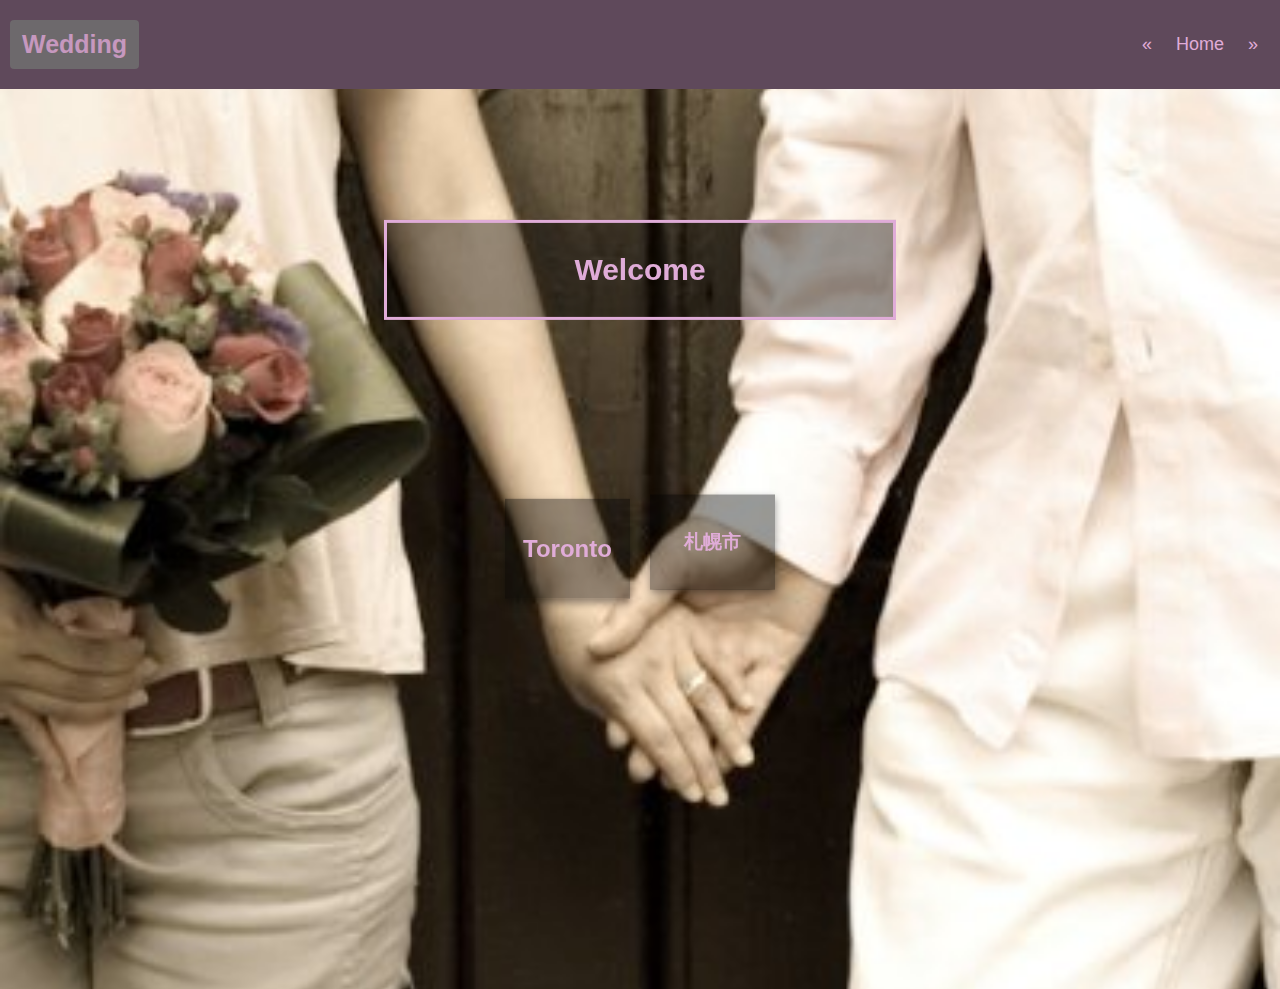
<file: index.html>
<!DOCTYPE html>
<html>
  
  <head>
    <title>
      Test
    </title>
    <meta name="viewport" content="width=device-width, initial-scale=1">
    <link rel="stylesheet" href="styles/index.css">
    <script src="/script/index.js"></script>
  </head>
  <body>

    <div class="header">
      <a href="/index.html" class="logo">Wedding</a>
      <div class="header-right">
        <a>&laquo;</a>
        <a>Home</a>
        <a href="/our_story.html">&raquo; </a>
      </div>
    </div>
    
    <div class="bg-image img2">

      <div class="content">

        <div class="row">
    
    
          <div class="column">
            <div class="card">
              <h2>Toronto</h2>
                <p id="toronto"></p>
            </div>
          </div>
      
          <div class="column">
            <div class="card">
              <h3>札幌市</h3>
                <p id="sapporo"></p> 
            </div>
          </div>
        </div>
      </div>
    </div>

    <div class="bg-text">
      <h1 style="font-size:30px">Welcome</h1>

    </div>
    


  </body>
</html>
</file>
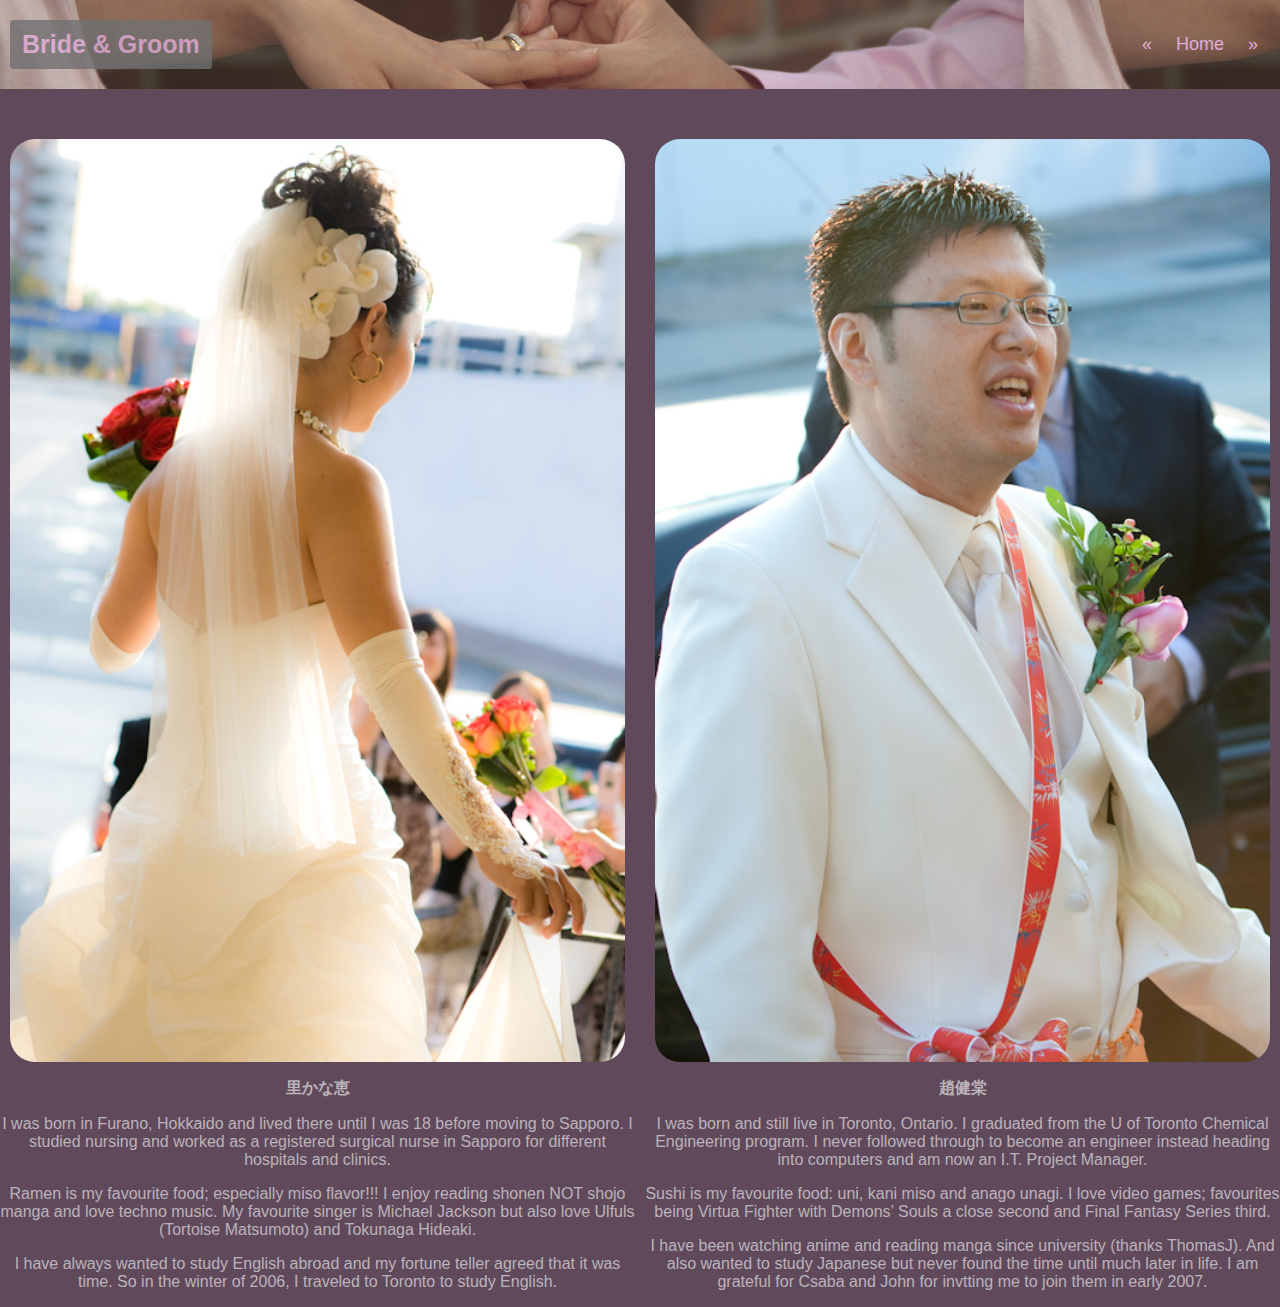
<file: bridegroom.html>
<!DOCTYPE html>
<html>
<head>
  <title>Bride & Groom</title>
  <meta name="viewport" content="width=device-width, initial-scale=1">
  <link rel="stylesheet" href="styles/our_story.css">
  <script src="/script/our_story.js"></script>
</head>
<body>

  <div class="header">
    <a href="/index.html" class="logo">Bride & Groom</a>
    <div class="header-right">
      <a href="/our_story.html">&laquo;</a>
      <a href="/index.html">Home</a>
      <a href="/weddingparty.html">&raquo; </a>
    </div>
  </div>


  <div class="preview-grid">
    <div class="preview">
      <div class="thumbnail-row">
        <img class="thumbnail" src="images/037 - IMG_9762.jpg" style ="display: block; margin-left: auto; margin-right: auto; width: 100%; border-radius: 25px;">
      </div>

      <div style="text-align: center;">
        <p><b>里かな恵</b></p>
        <p>I was born in Furano, Hokkaido and lived there until I was 18 before moving to Sapporo. I studied nursing and worked as a registered surgical nurse in Sapporo for different hospitals and clinics. </p>
        <p>Ramen is my favourite food; especially miso flavor!!! I enjoy reading shonen NOT shojo manga and love techno music. My favourite singer is Michael Jackson but also love Ulfuls (Tortoise Matsumoto) and Tokunaga Hideaki.</p>
        <p>I have always wanted to study English abroad and my fortune teller agreed that it was time. So in the winter of 2006, I traveled to Toronto to study English.</p>
    
      </div>
    </div>

    <div class="preview">
      <div class="thumbnail-row">
        <img class="thumbnail" src="images/020 - IMG_7265.jpg" style ="display: block; margin-left: auto; margin-right: auto; width: 100%; border-radius: 25px;">
      </div>
      <div style="text-align: center;">
        <p><b>趙健棠</b></p>
        <p>I was born and still live in Toronto, Ontario. I graduated from the U of Toronto Chemical Engineering program. I never followed through to become an engineer instead heading into computers and am now an I.T. Project Manager.</p>
        <p>Sushi is my favourite food: uni, kani miso and anago unagi. I love video games; favourites being Virtua Fighter with Demons’ Souls a close second and Final Fantasy Series third.</p>
        <p>I have been watching anime and reading manga since university (thanks ThomasJ). And also wanted to study Japanese but never found the time until much later in life. I am grateful for Csaba and John for invtting me to join them in early 2007.</p>
    
      </div>
    </div>
  </div>


</body>
</html>
</file>
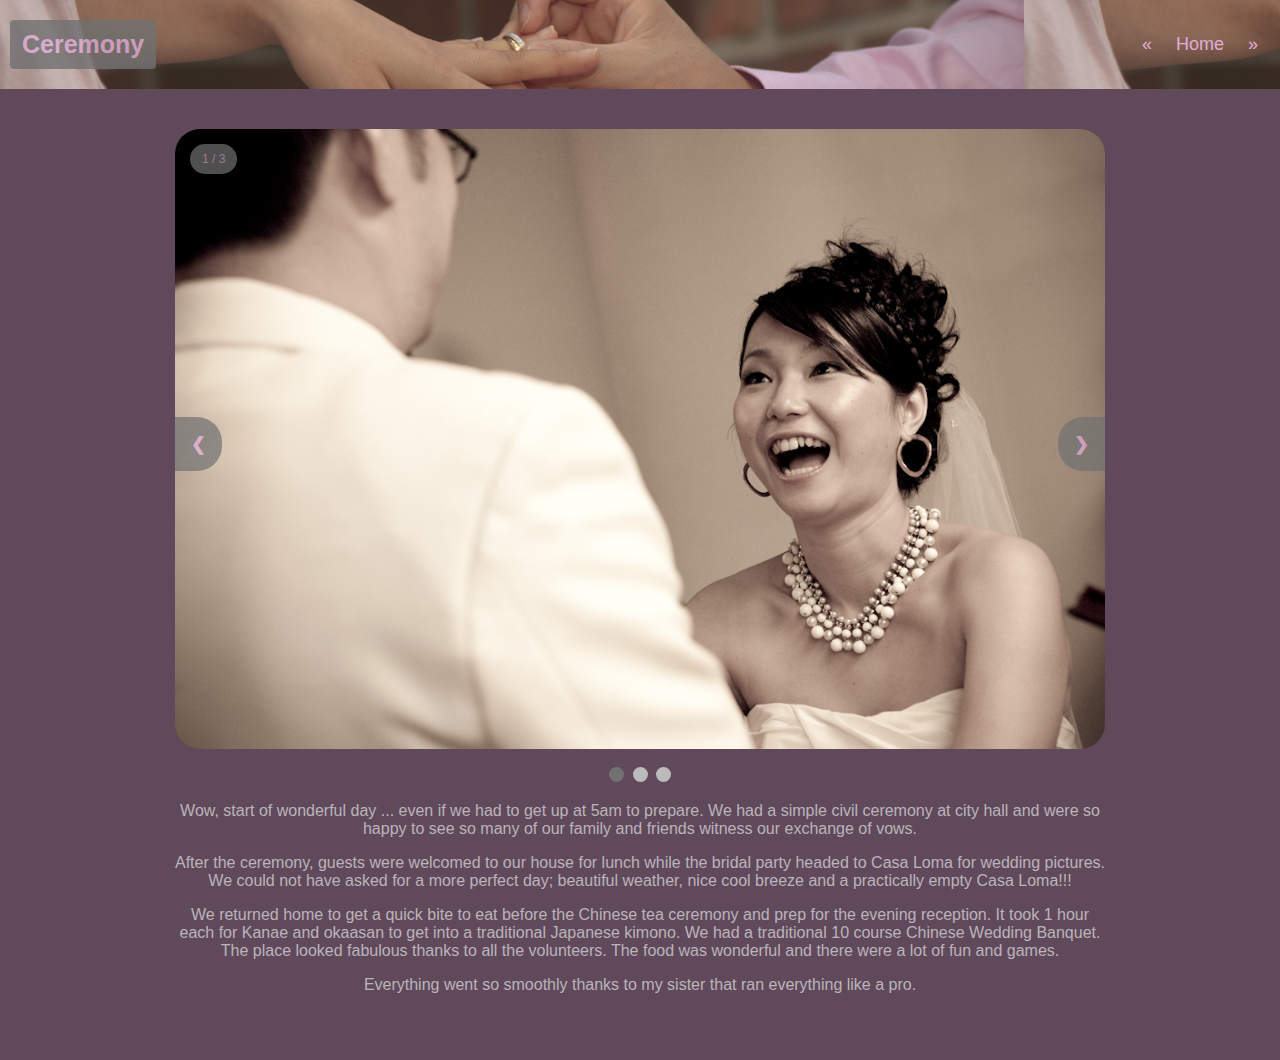
<file: ceremony.html>
<!DOCTYPE html>
<html>
<head>
  <title>Ceremony</title>
  <meta name="viewport" content="width=device-width, initial-scale=1">
  <link rel="stylesheet" href="styles/our_story.css">
  <script src="/script/our_story.js"></script>
</head>
<body>

  <div class="header">
    <a href="/index.html" class="logo">Ceremony</a>
    <div class="header-right">
      <a href="/weddingparty.html">&laquo;</a>
      <a href="/index.html">Home</a>
      <a href="/seating.html">&raquo; </a>
    </div>
  </div>

 


  <div style="margin-top:25px;padding:15px 15px 50px;font-size:16px;display: block; margin-left: auto; margin-right: auto; width: 75%; text-align: center;">

    <div class="slideshow-container">

      <div class="mySlides fade">
        <div class="numbertext">1 / 3</div>
        <img src="/images/063 - IMG_9805.jpg" style="width:100%; border-radius: 25px;">
        <div class="text"></div>
      </div>
      
      <div class="mySlides fade">
        <div class="numbertext">2 / 3</div>
        <img src="/images/D300 IMG_0094.jpg" style="width:100%; border-radius: 25px;">
        <div class="text"></div>
      </div>
      
      <div class="mySlides fade">
        <div class="numbertext">3 / 3</div>
        <img src="/images/200 - IMG_0040.jpg" style="width:100%; border-radius: 25px;">
        <div class="text"></div>
      </div>
      
      <a class="prev" onclick="plusSlides(-1)">❮</a>
      <a class="next" onclick="plusSlides(1)">❯</a>
      
      </div>
      <br>
      
      <div style="text-align:center">
        <span class="dot" onclick="currentSlide(1)"></span> 
        <span class="dot" onclick="currentSlide(2)"></span> 
        <span class="dot" onclick="currentSlide(3)"></span> 
      </div>
      
      <script>
      let slideIndex = 1;
      showSlides(slideIndex);
      
      function plusSlides(n) {
        showSlides(slideIndex += n);
      }
      
      function currentSlide(n) {
        showSlides(slideIndex = n);
      }
      
      function showSlides(n) {
        let i;
        let slides = document.getElementsByClassName("mySlides");
        let dots = document.getElementsByClassName("dot");
        if (n > slides.length) {slideIndex = 1}    
        if (n < 1) {slideIndex = slides.length}
        for (i = 0; i < slides.length; i++) {
          slides[i].style.display = "none";  
        }
        for (i = 0; i < dots.length; i++) {
          dots[i].className = dots[i].className.replace(" active", "");
        }
        slides[slideIndex-1].style.display = "block";  
        dots[slideIndex-1].className += " active";
      }
      </script>

    <p>Wow, start of wonderful day ... even if we had to get up at 5am to prepare.  We had a simple civil ceremony at city hall and were so happy to see so many of our family and friends witness our exchange of vows.</p>
    <p>After the ceremony, guests were welcomed to our house for lunch while the bridal party headed to Casa Loma for wedding pictures.  We could not have asked for a more perfect day; beautiful weather, nice cool breeze and a practically empty Casa Loma!!!</p>
    <p>We returned home to get a quick bite to eat before the Chinese tea ceremony and prep for the evening reception.  It took 1 hour each for Kanae and okaasan to get into a traditional Japanese kimono.  We had a traditional 10 course Chinese Wedding Banquet.  The place looked fabulous thanks to all the volunteers.  The food was wonderful and there were a lot of fun and games.</p>
    <p>Everything went so smoothly thanks to my sister that ran everything like a pro.</p>


  
  </div>
  

</body>
</html>
</file>
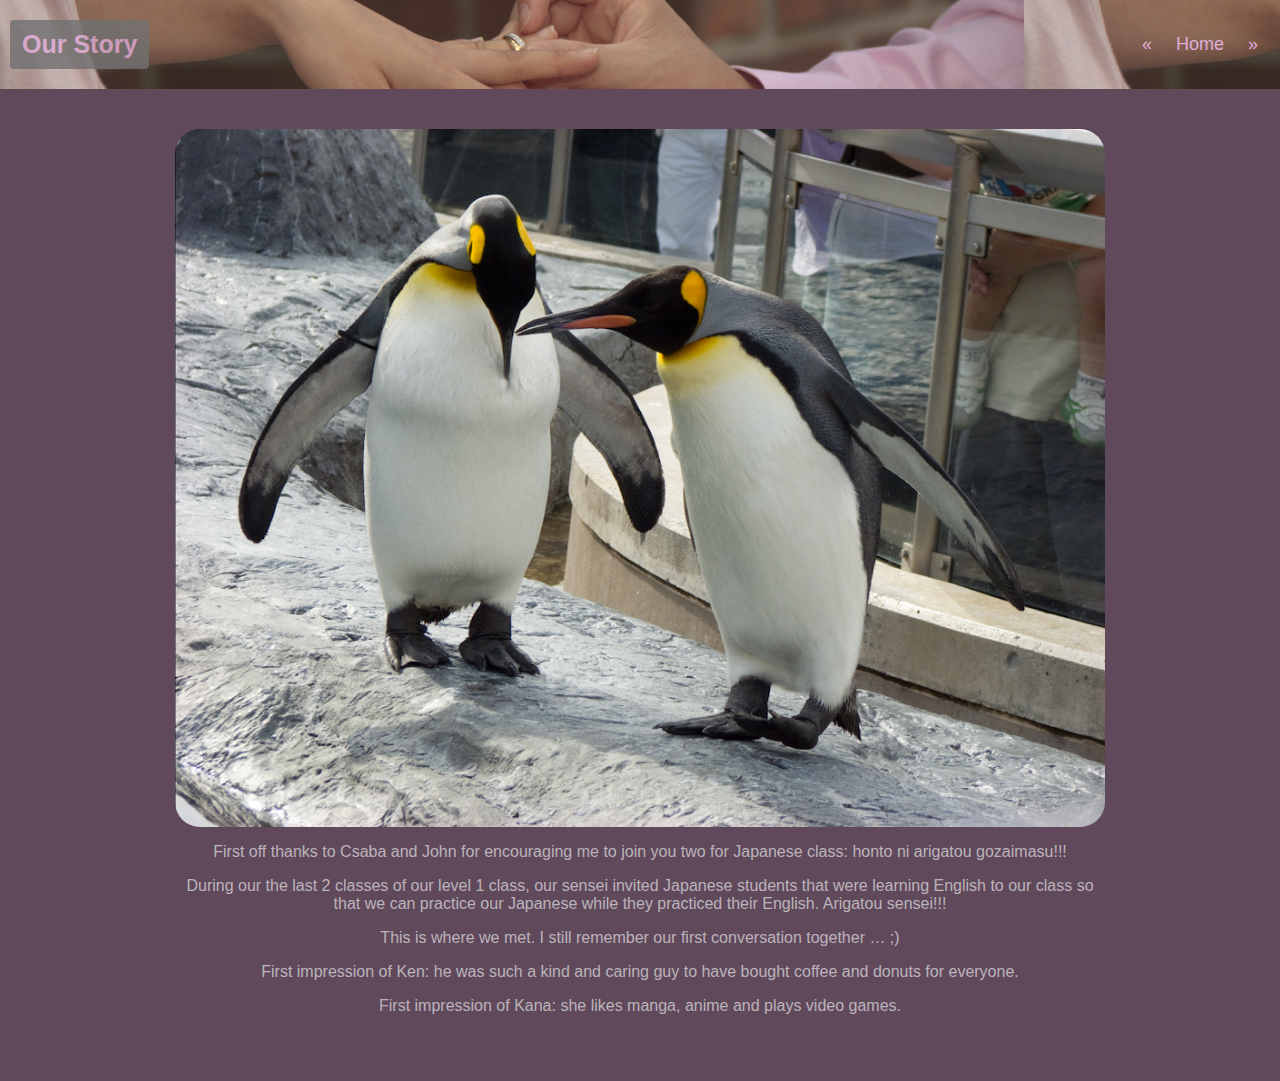
<file: our_story.html>
<!DOCTYPE html>
<html>
<head>
  <title>Our Story</title>
  <meta name="viewport" content="width=device-width, initial-scale=1">
  <link rel="stylesheet" href="styles/our_story.css">
  <script src="/script/our_story.js"></script>
</head>
<body>

  <div class="header">
    <a href="/index.html" class="logo">Our Story</a>
    <div class="header-right">
      <a href="/index.html">&laquo;</a>
      <a href="/index.html">Home</a>
      <a href="/bridegroom.html">&raquo; </a>
    </div>
  </div>
  
  <div style="margin-top:25px;padding:15px 15px 50px;font-size:16px;display: block; margin-left: auto; margin-right: auto; width: 75%; text-align: center;">
    
    <img src="/images/CRW_0085.jpg" style="display: block; margin-left: auto; margin-right: auto; width: 100%; border-radius: 25px;">

    <p>
      First off thanks to Csaba and John for encouraging me to join you two for Japanese class: honto ni arigatou gozaimasu!!!
    </p>
    <p>
      During our the last 2 classes of our level 1 class, our sensei invited Japanese students that were learning English to our class so that we can practice our Japanese while they practiced their English.  Arigatou sensei!!!
    </p>
    <p>
      This is where we met. I still remember our first conversation together … ;)
    </p>
    <p>
      First impression of Ken: he was such a kind and caring guy to have bought coffee and donuts for everyone.
    </p>
    <p>    
      First impression of Kana: she likes manga, anime and plays video games.
    </p>

  
  </div>
  

</body>
</html>
</file>
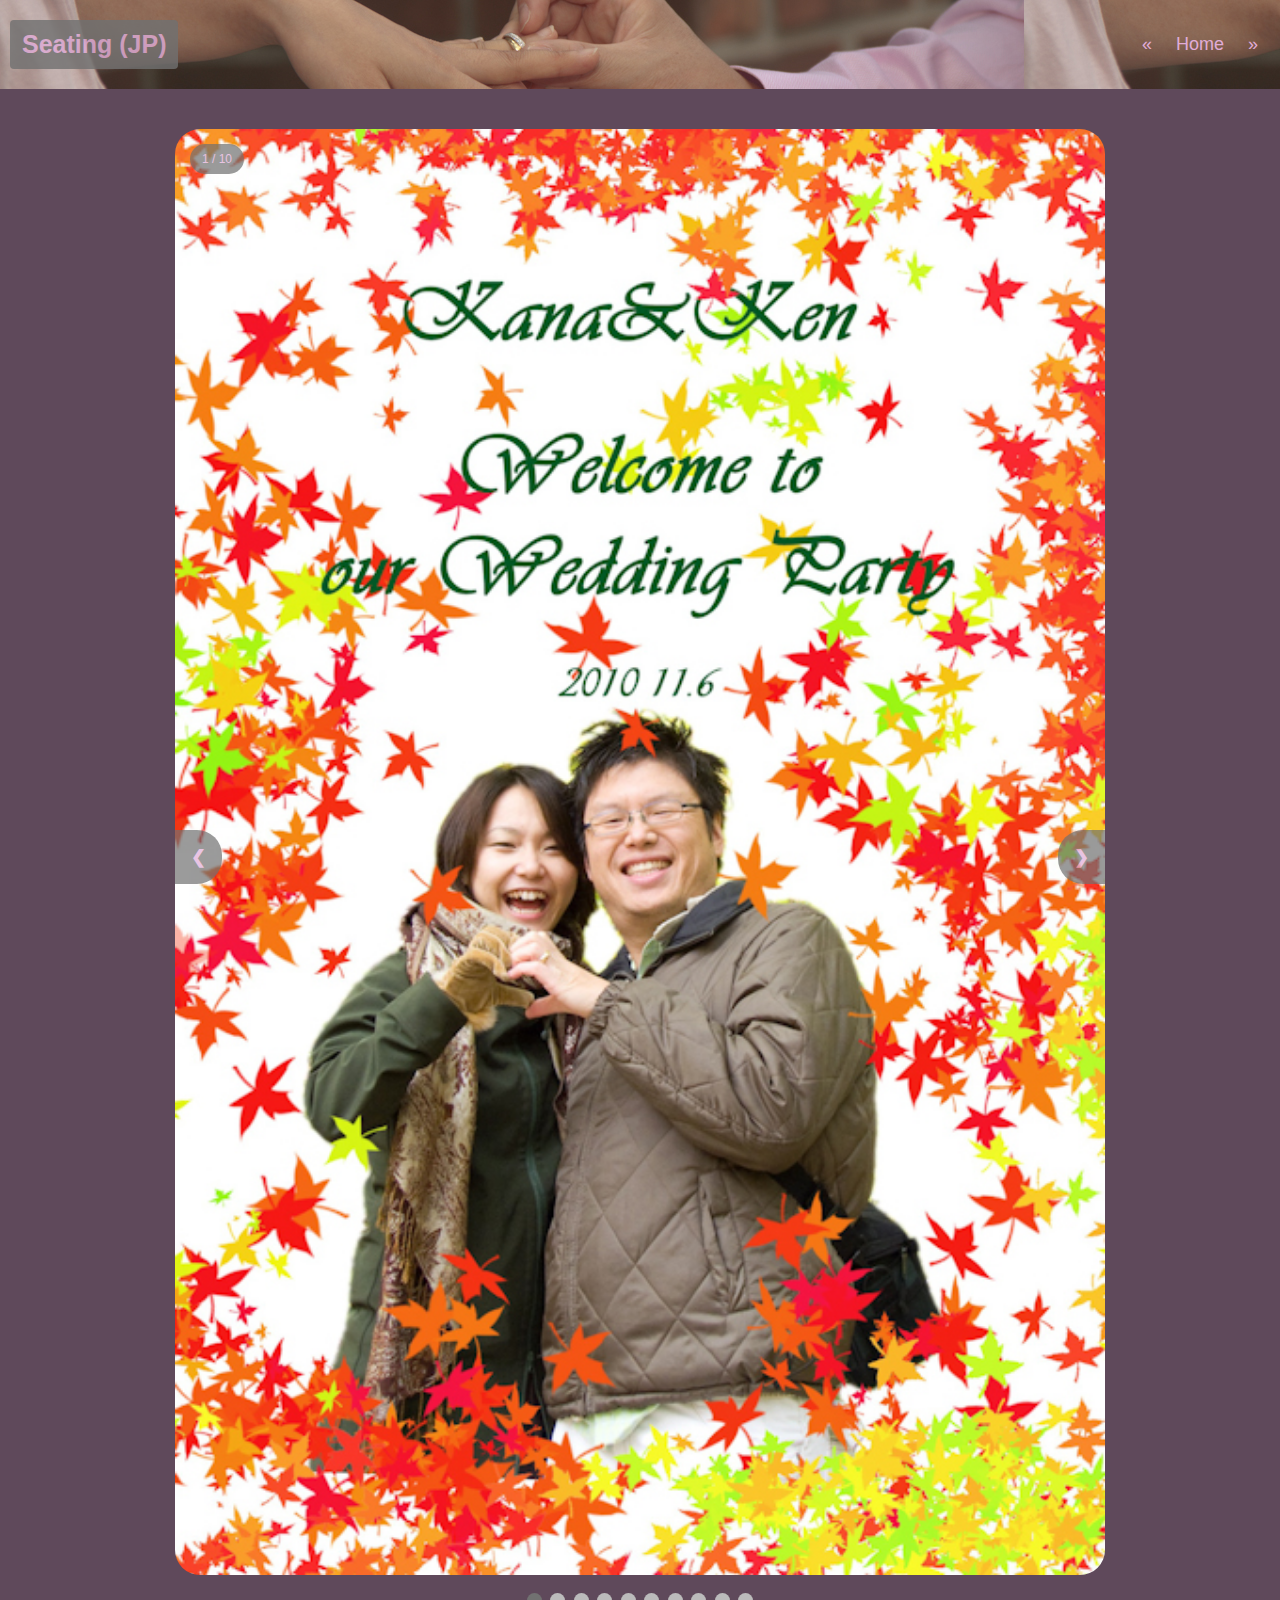
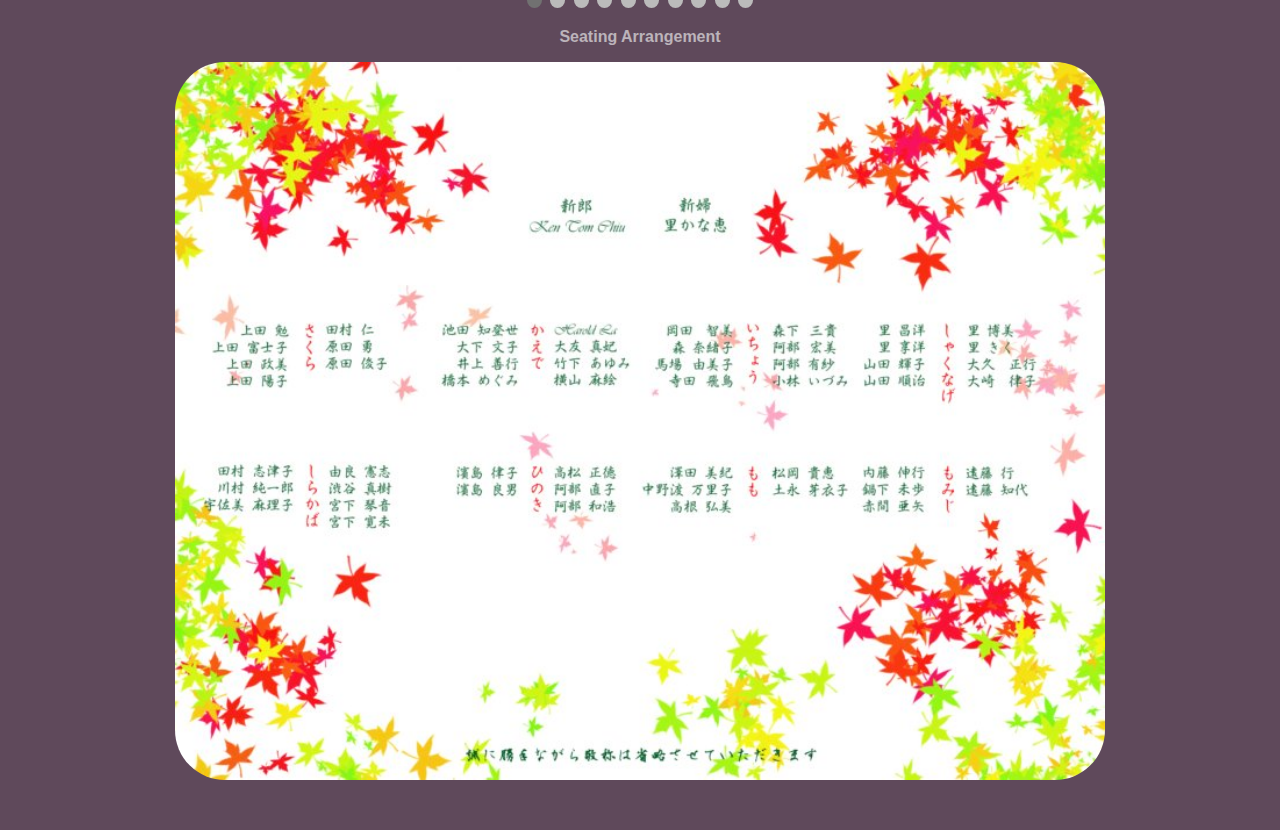
<file: seating.html>
<!DOCTYPE html>
<html>
<head>
  <title>Seating (JP)</title>
  <meta name="viewport" content="width=device-width, initial-scale=1">
  <link rel="stylesheet" href="styles/our_story.css">
  <script src="/script/our_story.js"></script>
</head>
<body>

  <div class="header">
    <a href="/index.html" class="logo">Seating (JP)</a>
    <div class="header-right">
      <a href="/ceremony.html">&laquo;</a>
      <a href="/index.html">Home</a>
      <a href="/15bday.html">&raquo; </a>
    </div>
  </div>



  <div style="margin-top:25px;padding:15px 15px 50px;font-size:16px;display: block; margin-left: auto; margin-right: auto; width: 75%; text-align: center;">
    
    <div class="slideshow-container">

      <div class="mySlides fade">
        <div class="numbertext">1 / 10</div>
        <img src="/images/panfulleto hon mono 01.jpg" style="width:100%; border-radius: 25px;">
        <div class=""></div>
      </div>
      
      <div class="mySlides fade">
        <div class="numbertext">2 / 10</div>
        <img src="/images/panfulleto hon mono 02.jpg" style="width:100%; border-radius: 25px;">
        <div class=""></div>
      </div>
      
      <div class="mySlides fade">
        <div class="numbertext">3 / 10</div>
        <img src="/images/panfulleto hon mono 03.jpg" style="width:100%; border-radius: 25px;">
        <div class=""></div>
      </div>
      
      <div class="mySlides fade">
        <div class="numbertext">4 / 10</div>
        <img src="/images/panfulleto hon mono 04.jpg" style="width:100%; border-radius: 25px;">
        <div class=""></div>
      </div>
      
      <div class="mySlides fade">
        <div class="numbertext">5 / 10</div>
        <img src="/images/panfulleto hon mono 05.jpg" style="width:100%; border-radius: 25px;">
        <div class=""></div>
      </div>
      
      <div class="mySlides fade">
        <div class="numbertext">6 / 10</div>
        <img src="/images/panfulleto hon mono 06.jpg" style="width:100%; border-radius: 25px;">
        <div class=""></div>
      </div>

      <div class="mySlides fade">
        <div class="numbertext">7 / 10</div>
        <img src="/images/panfulleto hon mono 07.jpg" style="width:100%; border-radius: 25px;">
        <div class=""></div>
      </div>
      
      <div class="mySlides fade">
        <div class="numbertext">8 / 10</div>
        <img src="/images/panfulleto hon mono 08.jpg" style="width:100%; border-radius: 25px;">
        <div class=""></div>
      </div>
      
      <div class="mySlides fade">
        <div class="numbertext">9 / 10</div>
        <img src="/images/panfulleto hon mono 09.jpg" style="width:100%; border-radius: 25px;">
        <div class=""></div>
      </div>
      
      <div class="mySlides fade">
        <div class="numbertext">10 / 10</div>
        <img src="/images/panfulleto hon mono 10.jpg" style="width:100%; border-radius: 25px;">
        <div class=""></div>
      </div>
      
      <a class="prev" onclick="plusSlides(-1)">❮</a>
      <a class="next" onclick="plusSlides(1)">❯</a>
      
      </div>
      <br>
      
      <div style="text-align:center">
        <span class="dot" onclick="currentSlide(1)"></span> 
        <span class="dot" onclick="currentSlide(2)"></span> 
        <span class="dot" onclick="currentSlide(3)"></span> 
        <span class="dot" onclick="currentSlide(4)"></span> 
        <span class="dot" onclick="currentSlide(5)"></span> 
        <span class="dot" onclick="currentSlide(6)"></span> 
        <span class="dot" onclick="currentSlide(7)"></span> 
        <span class="dot" onclick="currentSlide(8)"></span> 
        <span class="dot" onclick="currentSlide(9)"></span> 
        <span class="dot" onclick="currentSlide(10)"></span> 
      </div>
      
      <script>
      let slideIndex = 1;
      showSlides(slideIndex);
      
      function plusSlides(n) {
        showSlides(slideIndex += n);
      }
      
      function currentSlide(n) {
        showSlides(slideIndex = n);
      }
      
      function showSlides(n) {
        let i;
        let slides = document.getElementsByClassName("mySlides");
        let dots = document.getElementsByClassName("dot");
        if (n > slides.length) {slideIndex = 1}    
        if (n < 1) {slideIndex = slides.length}
        for (i = 0; i < slides.length; i++) {
          slides[i].style.display = "none";  
        }
        for (i = 0; i < dots.length; i++) {
          dots[i].className = dots[i].className.replace(" active", "");
        }
        slides[slideIndex-1].style.display = "block";  
        dots[slideIndex-1].className += " active";
      }
      </script>

    <p><b>Seating Arrangement</b></p>
    <img src="/images/jpn table copy.jpg" style="width:100%; border-radius: 50px;">

  
  </div>
  

</body>
</html>
</file>
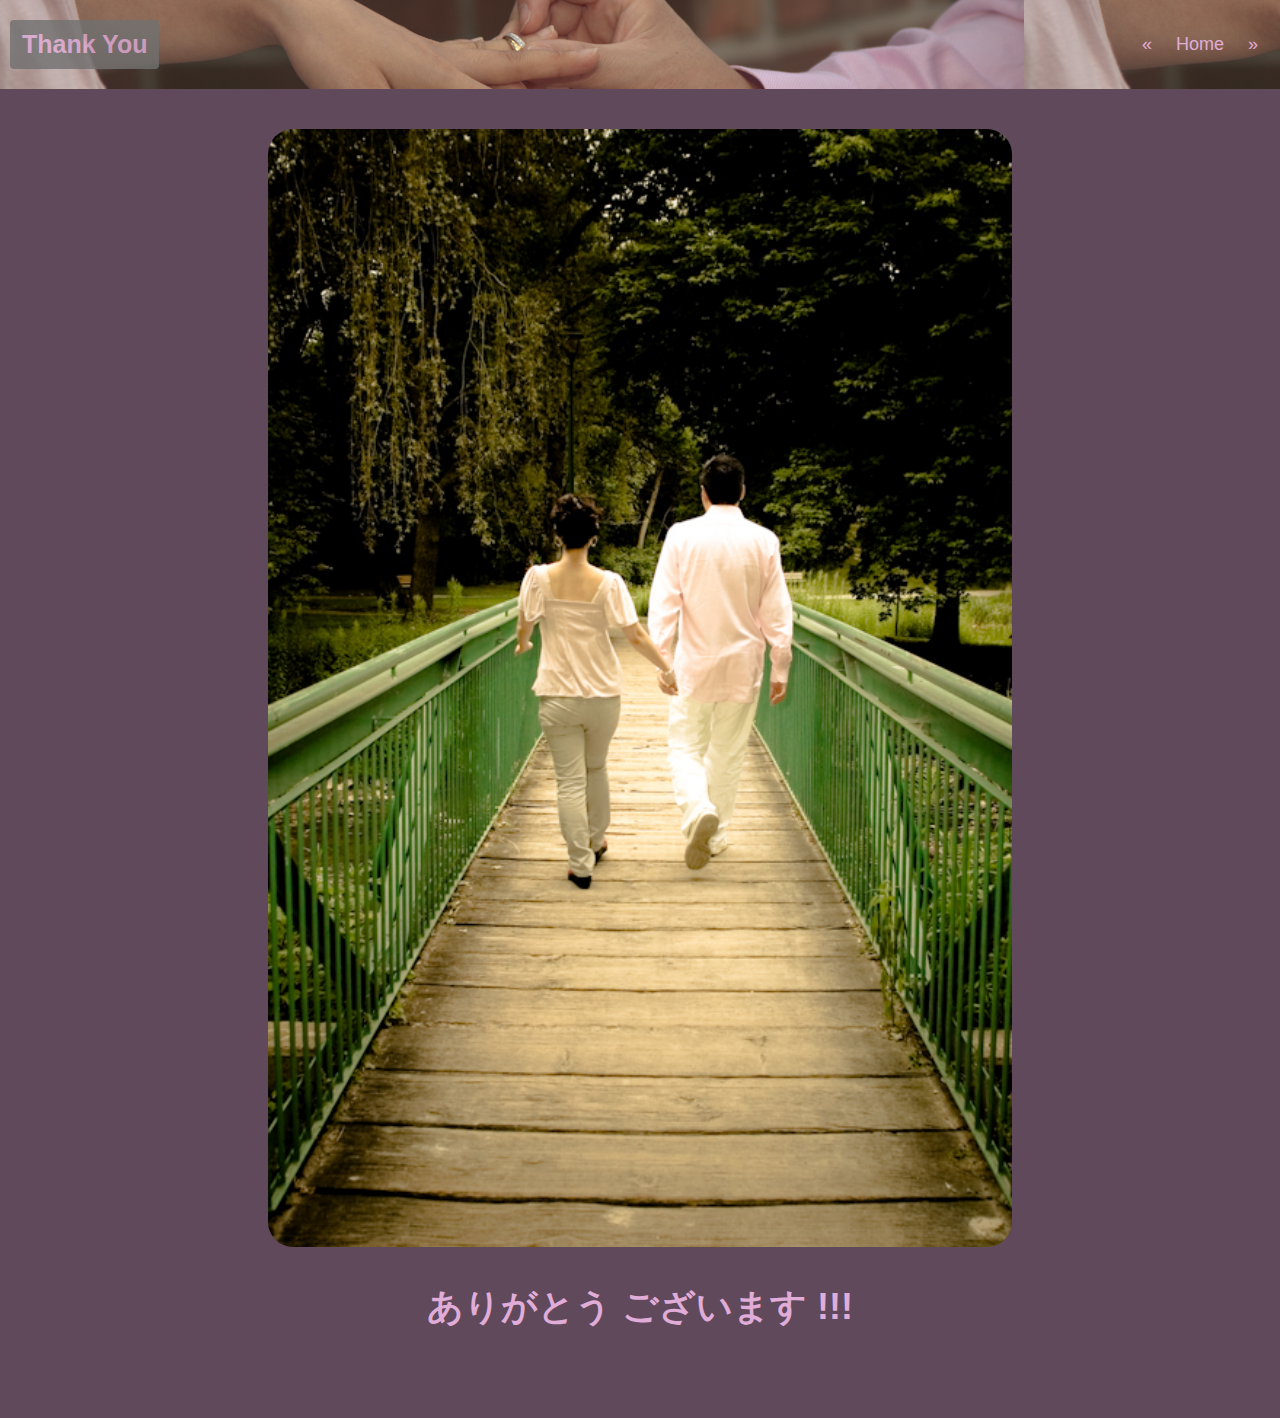
<file: ty.html>
<!DOCTYPE html>
<html>
<head>
  <title>Thank You</title>
  <meta name="viewport" content="width=device-width, initial-scale=1">
  <link rel="stylesheet" href="styles/our_story.css">
  <script src="/script/our_story.js"></script>
</head>
<body>

  <div class="header">
    <a href="/index.html" class="logo">Thank You</a>
    <div class="header-right">
      <a href="/15ann.html">&laquo;</a>
      <a href="/index.html">Home</a>
      <a>&raquo; </a>
    </div>
  </div>




  <div style="margin-top:25px;padding:15px 15px 50px;font-size:36px; color: rgb(224, 172, 216); font-weight:bold;display: block; margin-left: auto; margin-right: auto; width: 75%; text-align: center;">
    
    <img src="/images/_DSC4228.jpg" style="display: block; margin-left: auto; margin-right: auto; width: 80%; border-radius: 25px;">
  
    <p>ありがとう ございます !!!</p>


  
  </div>
  

</body>
</html>
</file>
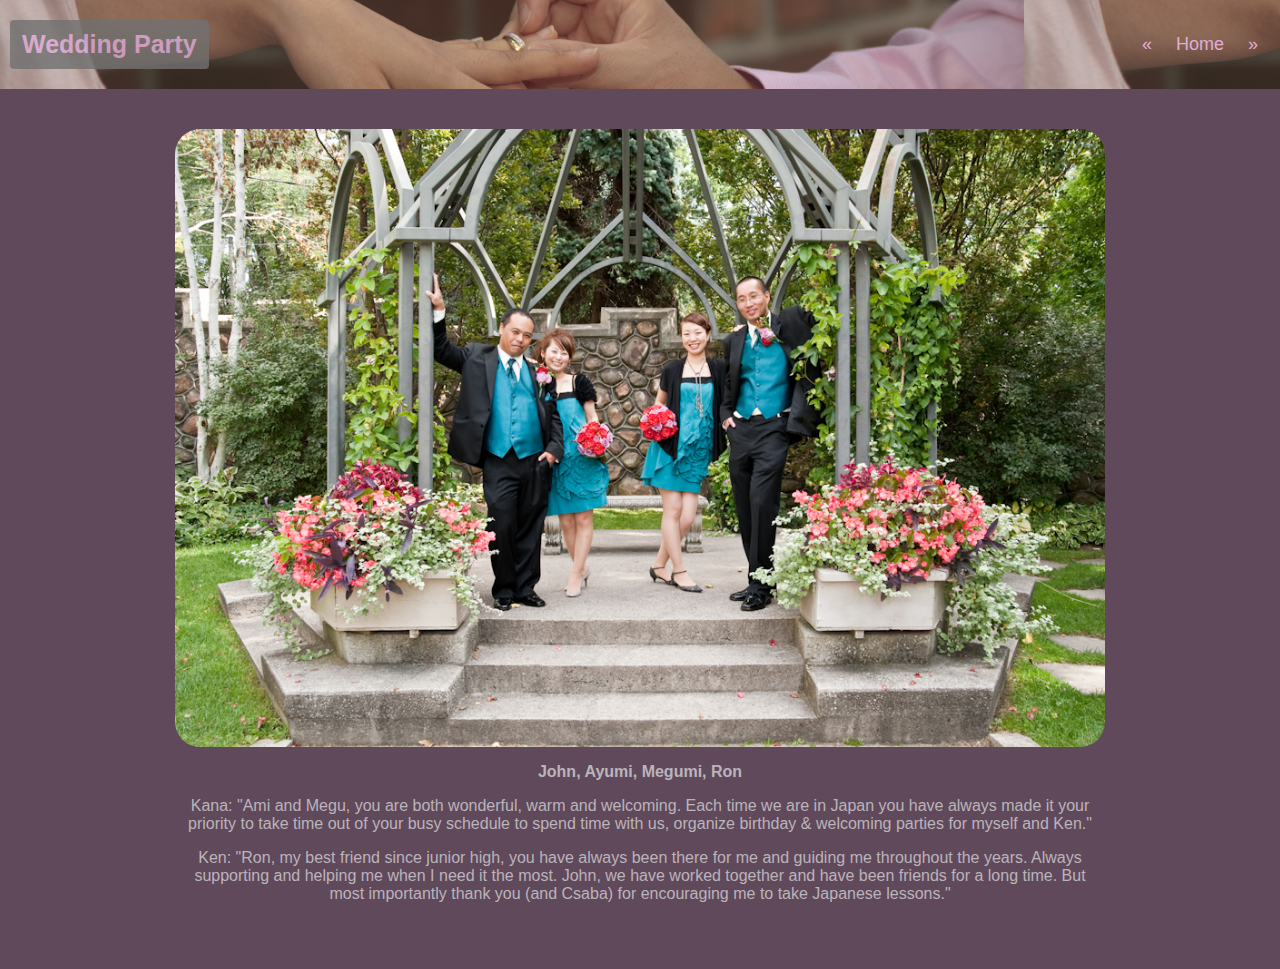
<file: weddingparty.html>
<!DOCTYPE html>
<html>
<head>
  <title>Wedding Party</title>
  <meta name="viewport" content="width=device-width, initial-scale=1">
  <link rel="stylesheet" href="styles/our_story.css">
  <script src="/script/our_story.js"></script>
</head>
<body>

  <div class="header">
    <a href="/index.html" class="logo">Wedding Party</a>
    <div class="header-right">
      <a href="/bridegroom.html">&laquo;</a>
      <a href="/index.html">Home</a>
      <a href="/ceremony.html">&raquo; </a>
    </div>
  </div>


  <div style="margin-top:25px;padding:15px 15px 50px;font-size:16px;display: block; margin-left: auto; margin-right: auto; width: 75%; text-align: center;">
    
    <img src="/images/D3A IMG_0388.jpg" style="display: block; margin-left: auto; margin-right: auto; width: 100%; border-radius: 25px;">

    <p>
      <b>John, Ayumi, Megumi, Ron</b>
    </p>
    <p>
      Kana: "Ami and Megu, you are both wonderful, warm and welcoming.  Each time we are in Japan you have always made it your priority to take time out of your busy schedule to spend time with us, organize birthday & welcoming parties for myself and Ken."
    </p>
    <p>
      Ken:  "Ron, my best friend since junior high, you have always been there for me and guiding me throughout the years.  Always supporting and helping me when I need it the most.  John, we  have worked together and have been friends for a long time.  But most importantly thank you (and Csaba) for encouraging me to take Japanese lessons."
    </p>
  
  </div>
  

</body>
</html>
</file>
<file: styles/index.css>
body, html {
  height: 100%;
  width: 100%;
  margin: 0;
  font-family: Arial, Helvetica, sans-serif;
  background-color: rgb(95, 73, 91);

}

* {
  box-sizing: border-box;
}

/* 1.0 Background */

.bg-image {
  /* Full height */
  height: 100%; 
  
  /* Center and scale the image nicely */
  background-position: center;
  background-repeat: no-repeat;
  background-size: cover;

}

/* Images used */
.img1 { background-image: url(/images/Chiori.full.4108251.jpg); }
.img2 { background-image: url(/images/_DSC4433.jpg); }


/* Position text in the middle of the page/image */
.bg-text {
  background-color: rgb(0,0,0); /* Fallback color */
  background-color: rgba(0,0,0, 0.4); /* Black w/opacity/see-through */
  color: rgb(224, 172, 216);
  font-weight: bold;
  border: 3px solid rgb(224, 172, 216);
  position: absolute;
  top: 30%;
  left: 50%;
  transform: translate(-50%, -50%);
  z-index: 2;
  width: 40%;
  padding: 10px;
  text-align: center;


}


.logo {

  background-color: #717171;
  border-radius: 25px;
  opacity: .8;

}

/* 2.0  center content */
.content {
  max-width: 300px;
  margin: auto;
  padding: 10px;
}


/* 3.0  Float 2 columns side by side */
.column {
  float: left;
  width: 50%;
  padding: 0 10px;
}

/* Remove extra left and right margins, due to padding */
.row {margin: 0 -5px;}

/* Clear floats after the columns */
.row:after {
  content: "";
  display: table;

}

/* Responsive columns */
  @media screen and (max-width: 200px) {
  .column {
    width: 100%;
    display: block;
    margin-bottom: 20px;
  }
  .header a {
    float: none;
    display: block;
    text-align: left;
  }
  
  .header-right {
    float: none;
  }
}

/* Style the counter cards */
.card {
  transform: translate(0%, 100%);
  box-shadow: 0 4px 8px 0 rgba(0, 0, 0, 0.4);
  padding: 16px;
  text-align: center;
  color:  rgb(224, 172, 216);
  background-color: rgba(0,0,0, 0.4); 


  position: relative;
  bottom: -300px;
}

/* 4.0 Navigation */

.header {
  overflow: hidden;
  color:hsla(0, 0%, 96%, 0.622);
  background-color: rgb(95, 73, 91);
  padding: 20px 10px;
  position: sticky;
  top: 0;
}

.header a {
  float: left;
  color: rgb(224, 172, 216);
  text-align: center;
  padding: 12px;
  text-decoration: none;
  font-size: 18px; 
  line-height: 25px;
  border-radius: 4px;
}

.header a.logo {
  font-size: 25px;
  font-weight: bold;
  
}

.header a:hover {
  background-color: #ddd;
  color: rgb(224, 172, 216);
}

.header a.active {
  background-color: dodgerblue;
  color: white;
}

.header-right {
  float: right;
}
</file>
<file: styles/our_story.css>
body { 
    margin: 0;
    font-family: Arial, Helvetica, sans-serif;
    color:hsla(0, 0%, 96%, 0.622);
    background-color: rgb(95, 73, 91);
    
  }

  * {
    box-sizing: border-box;
  }

  @media screen and (max-width: 600px) {
    .column {
      width: 100%;
      display: block;
      margin-bottom: 20px;
      -ms-flex: 50%;
      flex: 50%;
      max-width: 50%;
    }
    .header a {
      float: none;
      display: block;
      text-align: left;
    }
    
    .header-right {
      float: none;
    }
   
    .prev, .next,.text {font-size: 11px}
  }

  /* 1.0  header and logo */

  .header {
    overflow: hidden;
    background-color: #f1f1f1;
    padding: 20px 10px;
    background-image: url("/images/_MG_8000.jpg");
    object-fit: contain;
    position: sticky;
    top: 0;
  }
  
  .header a {
    float: left;
    color: rgb(224, 172, 216);
    text-align: center;
    padding: 12px;
    text-decoration: none;
    font-size: 18px; 
    line-height: 25px;
    border-radius: 4px;
  }
  
  .header a.logo {
    font-size: 25px;
    font-weight: bold;
  }
  
  .header a:hover {
    background-color: #ddd;
    color: rgb(224, 172, 216);
  }
  
  .header a.active {
    background-color: dodgerblue;
    color: white;
  }
  
  .header-right {
    float: right;
  }

  .logo {

    background-color: #717171;
    border-radius: 25px;
    opacity: .8;

  }



  .icon-img { 
    width: 40px;
    border-radius: 20px;

    margin-top: auto;
    margin-bottom: auto;
    margin-left: auto;
    margin-right: auto;

  }


  /* 2.0 Navigation  */

  div.scrollmenu {
    background-color: #333;
    overflow: auto;
    white-space: nowrap;
    position: fixed;
    bottom: 0;
  }
  
  div.scrollmenu a {
    display: inline-block;
    color: rgb(224, 172, 216);
    text-align: center;
    padding: 14px;
    text-decoration: none;
  }
  
  div.scrollmenu a:hover {
    background-color: #777;
  }


  /* 3.0 Grid */

  .preview-grid {
    display: grid;
    grid-template-columns: 1fr 1fr;
    column-gap: 10px;
    row-gap: 20px;
  
    
  }
  
  .preview {


  
  }
  
  .thumbnail {

  
  }

  .thumbnail-row {
    margin-top: 50px; 
    margin-bottom: 12px;
    margin-left: 10px;
    margin-right: 10px;

  }
  
  .info-grid {
    display: grid;
    grid-template-columns: 50px 1fr;
  
  }
  
  
  .icon {
    vertical-align: top;
    
  }
  
  .icon-img {
    width: 40px;
  }
  
  .info {
    width: 200px;
  }
  
  /* 3.0 slidesow */
  .mySlides {display: none}
  img {vertical-align: middle;}

  /* Slideshow container */
.slideshow-container {
  max-width: 1000px;
  position: relative;
  margin: auto;
  
}

/* Next & previous buttons */
.prev, .next {
  background-color: #717171;
  opacity: 0.7;
  cursor: pointer;
  position: absolute;
  top: 50%;
  width: auto;
  padding: 16px;
  margin-top: -22px;
  color: rgb(224, 172, 216);
  font-weight: bold;
  font-size: 18px;
  transition: 0.6s ease;
  border-radius: 0 3px 3px 0;
  user-select: none;
}

/* Position the "next button" to the right */
.prev {
  left: 0;
  border-radius: 0px 25px 25px 0px;
}

.next {
  right: 0;
  border-radius: 25px 0 0 25px;
}

/* On hover, add a black background color with a little bit see-through */
.prev:hover, .next:hover {
  background-color: rgba(0,0,0,0.8);
}

/* Caption text */
.text {
  color: rgb(224, 172, 216);
  font-size: 15px;
  padding: 8px 12px;
  position: absolute;
  bottom: 8px;
  width: 100%;
  text-align: center;
}

/* Number text (1/3 etc) */
.numbertext {
  color: rgb(224, 172, 216);
  background-color: #717171;
  border-radius: 25px;
  opacity: 0.7;
  font-size: 12px;
  padding: 8px 12px;
  position: absolute;
  top: 15px;
  left: 15px;
}

/* The dots/bullets/indicators */
.dot {
  cursor: pointer;
  height: 15px;
  width: 15px;
  margin: 0 2px;
  background-color: #bbb;
  border-radius: 50%;
  display: inline-block;
  transition: background-color 0.6s ease;
}

.active, .dot:hover {
  background-color: #717171;
}

/* Fading animation */
.fade {
  animation-name: fade;
  animation-duration: 1.5s;
}

@keyframes fade {
  from {opacity: .4} 
  to {opacity: 1}
}

/* 4.0  Gallery */

.row {
  display: -ms-flexbox; /* IE10 */
  display: flex;
  -ms-flex-wrap: wrap; /* IE10 */
  flex-wrap: wrap;
  padding: 0 4px;
}

/* Create four equal columns that sits next to each other */
.column {
  -ms-flex: 25%; /* IE10 */
  flex: 25%;
  max-width: 25%;
  padding: 0 4px;
}

.column img {
  margin-top: 8px;
  vertical-align: middle;
  width: 100%;
  border-radius: 25px;
  
}

.caption {
  font-size: 10px;
  text-align: center;

}
</file>
